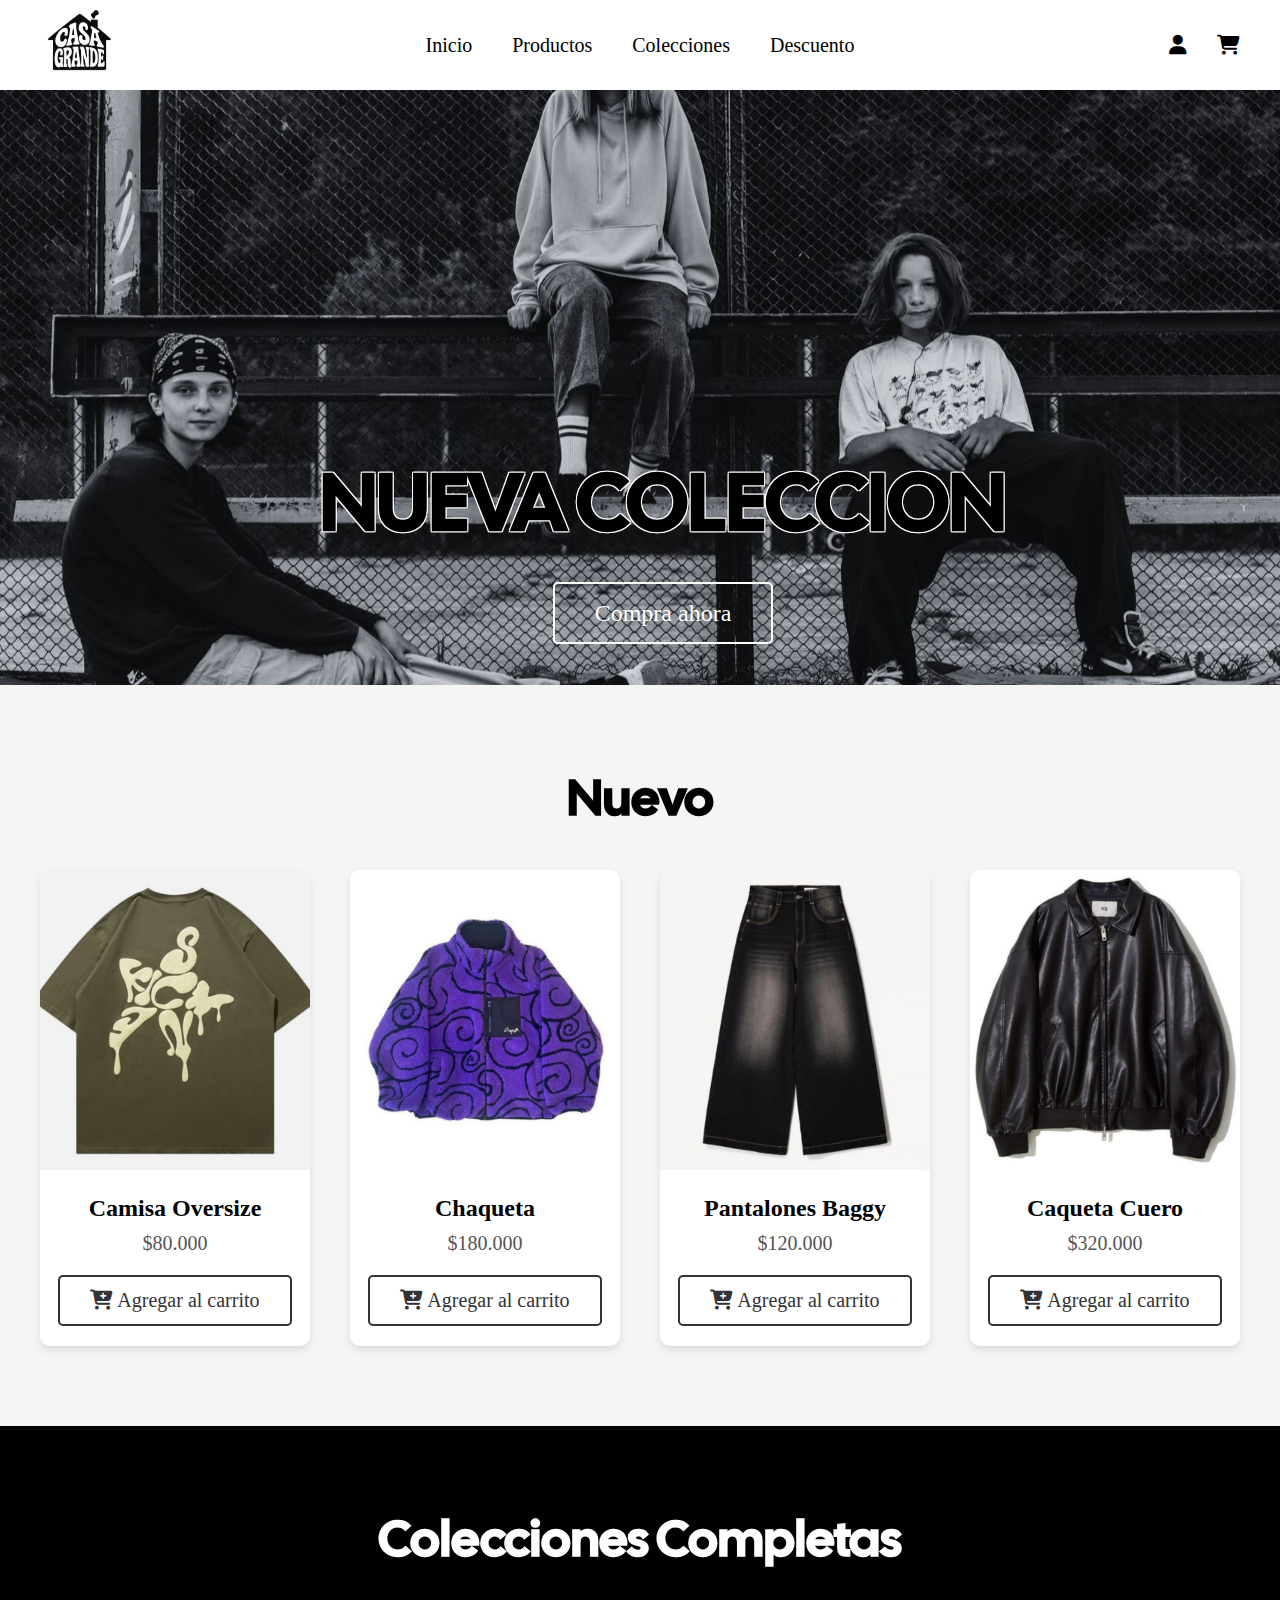
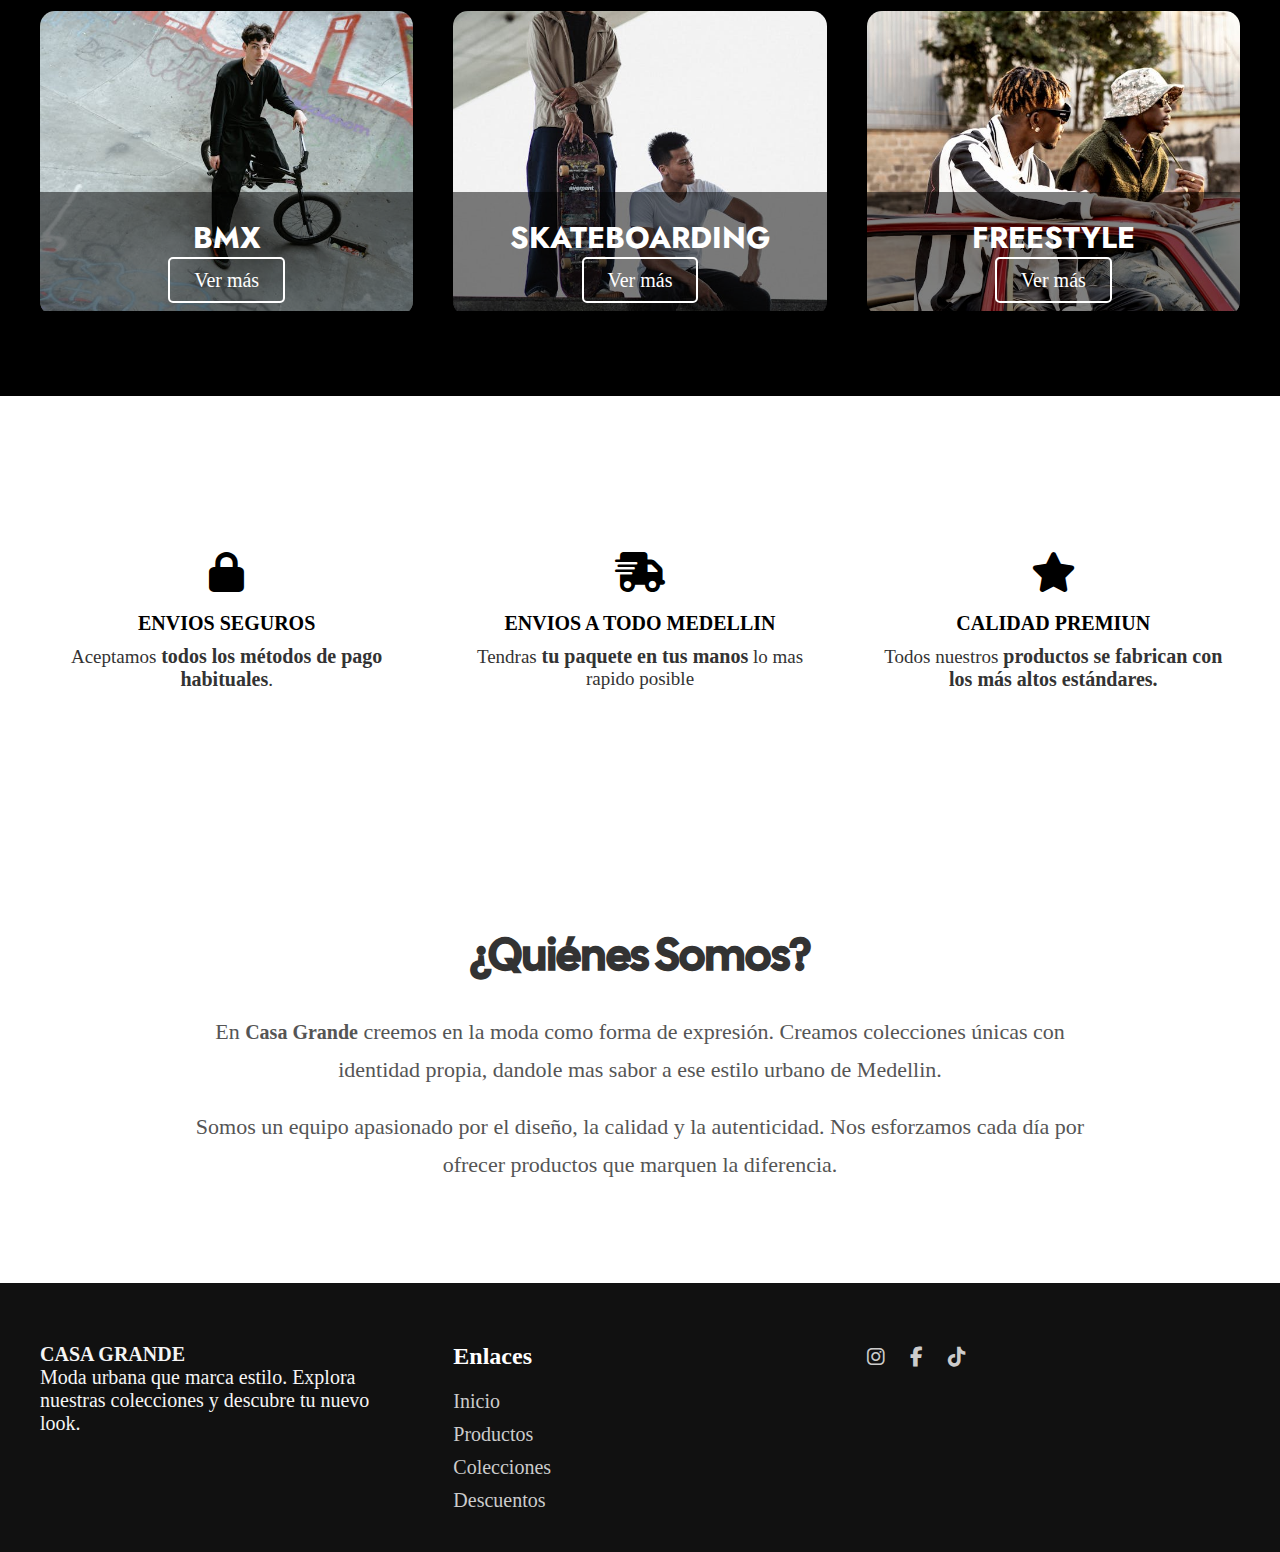
<file: index.html>
<!DOCTYPE html>
<html lang="en">
<head>
    <meta charset="UTF-8">
    <meta name="viewport" content="width=device-width, initial-scale=1.0">
    <title>CasaGrande</title>

    <!-- LINKS -->
    <link rel="stylesheet" href="css/style.css">

    <link rel="preconnect" href="https://fonts.googleapis.com">
    <link rel="preconnect" href="https://fonts.gstatic.com" crossorigin>
    <link href="https://fonts.googleapis.com/css2?family=Jost:ital,wght@0,100..900;1,100..900&display=swap" rel="stylesheet">

    <link rel="preconnect" href="https://fonts.googleapis.com">
<link rel="preconnect" href="https://fonts.gstatic.com" crossorigin>
<link href="https://fonts.googleapis.com/css2?family=Cal+Sans&family=Jost:ital,wght@0,100..900;1,100..900&family=Lobster&family=Montserrat:ital,wght@0,100..900;1,100..900&family=Roboto:ital,wght@0,100..900;1,100..900&family=Teko:wght@300..700&display=swap" rel="stylesheet">

    <link rel="stylesheet" href="https://cdnjs.cloudflare.com/ajax/libs/font-awesome/6.7.2/css/all.min.css" integrity="sha512-Evv84Mr4kqVGRNSgIGL/F/aIDqQb7xQ2vcrdIwxfjThSH8CSR7PBEakCr51Ck+w+/U6swU2Im1vVX0SVk9ABhg==" crossorigin="anonymous" referrerpolicy="no-referrer" />

    <link rel="stylesheet"
    href="https://cdn.jsdelivr.net/npm/boxicons@latest/css/boxicons.min.css">

    <link href="https://cdn.jsdelivr.net/npm/bootstrap@5.3.6/dist/css/bootstrap.min.css" rel="stylesheet" integrity="sha384-4Q6Gf2aSP4eDXB8Miphtr37CMZZQ5oXLH2yaXMJ2w8e2ZtHTl7GptT4jmndRuHDT" crossorigin="anonymous">

    <link rel="stylesheet" href="https://cdnjs.cloudflare.com/ajax/libs/font-awesome/6.7.2/css/all.min.css">

<script src="https://cdn.jsdelivr.net/npm/bootstrap@5.3.6/dist/js/bootstrap.bundle.min.js" integrity="sha384-j1CDi7MgGQ12Z7Qab0qlWQ/Qqz24Gc6BM0thvEMVjHnfYGF0rmFCozFSxQBxwHKO" crossorigin="anonymous"></script>

</head>
<body>
    <!-- NAVBAR -->
    <header class="main-header">
        <div class="logo"><img src="img/CasaGrande-removebg-preview.png" alt=""></div>
        <nav class="menu" id="nav">
            <ul class="nav-links">
                <li><a href="index.html">Inicio</a></li>
                <li><a href="html/productos.html">Productos</a></li>
                <li><a href="html/colecciones.html">Colecciones</a></li>
                <li><a href="html/descuentos.html">Descuento</a></li>
            </ul>
        </nav>
        <div class="icons">
            <i class="fas fa-user"></i>
            <i class="fas fa-shopping-cart"></i>
            </div>
    </header>
    <main>
        <section>
<!-- HERO -->
        <div class="banner">
            <img src="img/banner.jpg" alt="">
        </div>
        <div class="banner-text">
            <h1>NUEVA COLECCION</h1>
            <br>
            <br>
            <a href="html/productos.html" class="banner-btn">Compra ahora</a>
        </div>
        </section>
<!-- PRODUCTOS -->
        <section class="products">
            <h2>Nuevo</h2>
            <div class="product-grid">
            <div class="product-card">
                <img src="img/ropa.img/Camisa.png" alt="Producto 1">
                    <h3>Camisa Oversize</h3>
                    <p>$80.000</p>
                    <a href="#" class="add-to-cart"><i class="fas fa-cart-plus"></i> Agregar al carrito</a>
            </div>
            <div class="product-card">
                    <img src="img/ropa.img/Chaqueta.png" alt="Producto 2">
                    <h3>Chaqueta</h3>
                    <p>$180.000</p>
                    <a href="#" class="add-to-cart"><i class="fas fa-cart-plus"></i> Agregar al carrito</a>
            </div>
            <div class="product-card">
                    <img src="img/ropa.img/Baggy.png" alt="Producto 3">
                    <h3>Pantalones Baggy</h3>
                    <p>$120.000</p>
                    <a href="#" class="add-to-cart"><i class="fas fa-cart-plus"></i> Agregar al carrito</a>
            </div>
            <div class="product-card">
                    <img src="img/ropa.img/Cuero.png" alt="Producto 4">
                    <h3>Caqueta Cuero</h3>
                    <p>$320.000</p>
                    <a href="#" class="add-to-cart"><i class="fas fa-cart-plus"></i> Agregar al carrito</a>
            </div>
            </div>
<!-- COLECCIONES -->
        </section>
        <section class="collections">
    <h2>Colecciones Completas</h2>
    <div class="collections-grid">
        <div class="collection-card">
            <img src="img/colecciones/pexels-tima-miroshnichenko-7936342.jpg" alt="Colección Bmx">
            <div class="collection-info">
                <h3>BMX</h3>
                <a href="#" class="collection-btn">Ver más</a>
            </div>
        </div>
        <div class="collection-card">
            <img src="img/colecciones/pexels-allan-mas-5369000.jpg" alt="Colección skateboarding">
            <div class="collection-info">
                <h3>SKATEBOARDING</h3>
                <a href="#" class="collection-btn">Ver más</a>
            </div>
        </div>
        <div class="collection-card">
            <img src="img/colecciones/pexels-haybeethephotographer-16013679.jpg" alt="Colección Freestyle">
            <div class="collection-info">
                <h3>FREESTYLE</h3>
                <a href="#" class="collection-btn">Ver más</a>
            </div>
        </div>
    </div>
    <!-- INFORMACION -->
        </section>
        <section class="info-cuadros">
            <div class="info-box">
                <i class="fa-solid fa-lock" style="color: #000000;"></i>
                <h3>ENVIOS SEGUROS</h3>
                <p>Aceptamos <b>todos los métodos de pago habituales</b>.</p>
            </div>
            <div class="info-box">
                <i class="fa-solid fa-truck-fast" style="color: #000000;"></i>
                <h3>ENVIOS A TODO MEDELLIN</h3>
                <p>Tendras <b>tu paquete en tus manos</b> lo mas rapido posible</p>
            </div>
            <div class="info-box">
                <i class="fa-solid fa-star" style="color: #000000;"></i>
                <h3>CALIDAD PREMIUN</h3>
                <p>Todos nuestros <b>productos se fabrican con los más altos estándares.</b></p>
            </div>
        </section>
        <section class="quienes-somos">
    <div class="container">
        <h2>¿Quiénes Somos?</h2>
        <p>
            En <b>Casa Grande</b> creemos en la moda como forma de expresión. 
            Creamos colecciones únicas con identidad propia, dandole mas sabor a ese estilo urbano de Medellin.
        </p>
        <p>
            Somos un equipo apasionado por el diseño, la calidad y la autenticidad. 
            Nos esforzamos cada día por ofrecer productos que marquen la diferencia.
        </p>
    </div>
</section>
    </main>
    <!-- FOOTER -->
    <footer class="main-footer">
        <div class="footer-container">
            <div class="footer-section">
                <h3>CASA GRANDE</h3>
                <p>Moda urbana que marca estilo. Explora nuestras colecciones y descubre tu nuevo look.</p>
            </div>
            <div class="footer-section">
                <h4>Enlaces</h4>
                    <ul>
                        <li><a href="index.html">Inicio</a></li>
                        <li><a href="html/productos.html">Productos</a></li>
                        <li><a href="html/colecciones.html">Colecciones</a></li>
                        <li><a href="html/descuentos.html">Descuentos</a></li>
                    </ul>
            </div>
            <div class="footer-section">
                <div class="social-icons">
                    <a href="#"><i class="fab fa-instagram"></i></a>
                    <a href="#"><i class="fab fa-facebook-f"></i></a>
                    <a href="#"><i class="fab fa-tiktok"></i></a>
                </div>
            </div>
        </div>
    </footer>
</body>

</html>
</file>
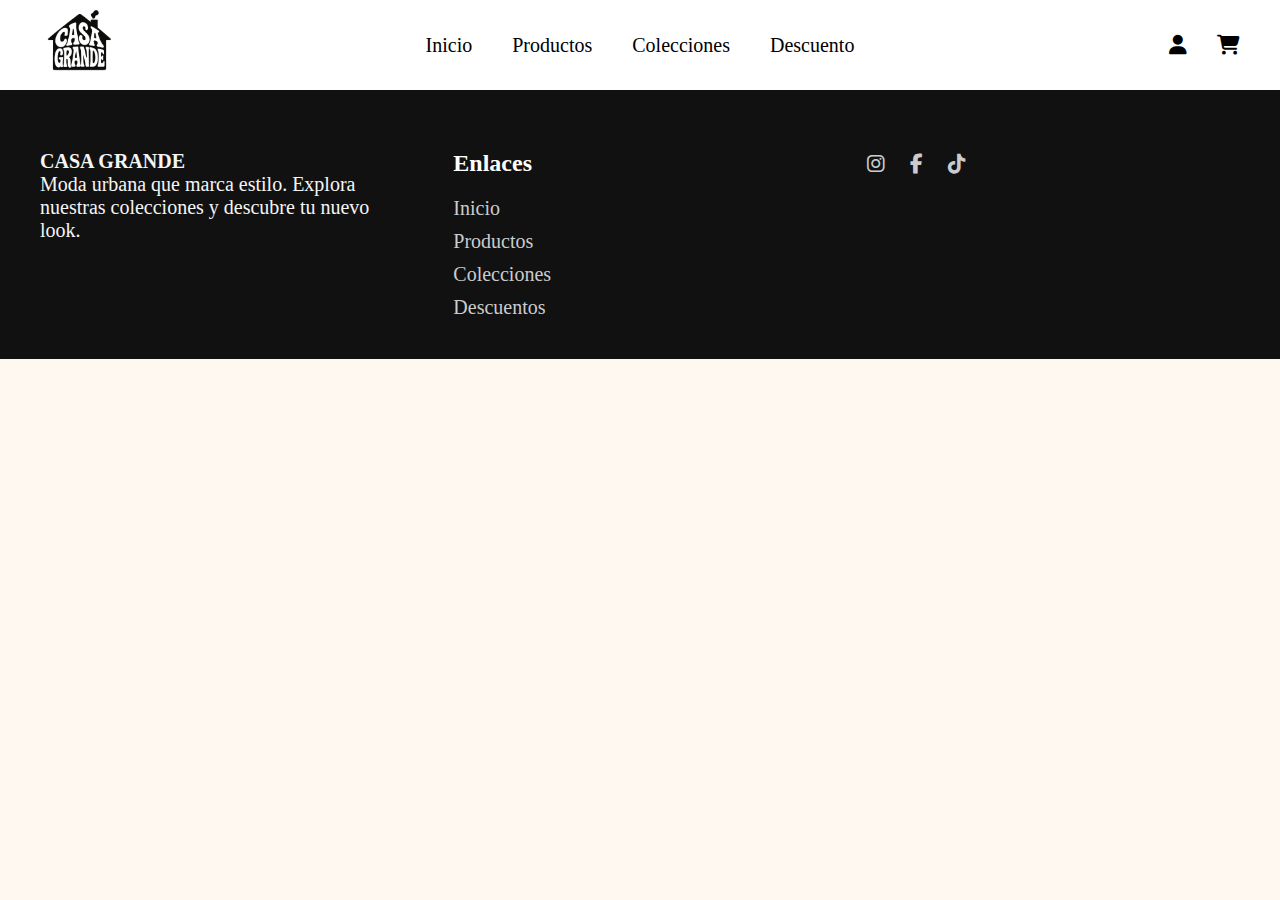
<file: html/descuentos.html>
<!DOCTYPE html>
<html lang="en">
<head>
    <meta charset="UTF-8">
    <meta name="viewport" content="width=device-width, initial-scale=1.0">
    <title>Plus.proyect</title>

    <link rel="stylesheet" href="/css/des.css">

    <link rel="preconnect" href="https://fonts.googleapis.com">
    <link rel="preconnect" href="https://fonts.gstatic.com" crossorigin>
    <link href="https://fonts.googleapis.com/css2?family=Jost:ital,wght@0,100..900;1,100..900&display=swap" rel="stylesheet">

    <link rel="preconnect" href="https://fonts.googleapis.com">
<link rel="preconnect" href="https://fonts.gstatic.com" crossorigin>
<link href="https://fonts.googleapis.com/css2?family=Cal+Sans&family=Jost:ital,wght@0,100..900;1,100..900&family=Lobster&family=Montserrat:ital,wght@0,100..900;1,100..900&family=Roboto:ital,wght@0,100..900;1,100..900&family=Teko:wght@300..700&display=swap" rel="stylesheet">

    <link rel="stylesheet" href="https://cdnjs.cloudflare.com/ajax/libs/font-awesome/6.7.2/css/all.min.css" integrity="sha512-Evv84Mr4kqVGRNSgIGL/F/aIDqQb7xQ2vcrdIwxfjThSH8CSR7PBEakCr51Ck+w+/U6swU2Im1vVX0SVk9ABhg==" crossorigin="anonymous" referrerpolicy="no-referrer" />

    <link rel="stylesheet"
    href="https://cdn.jsdelivr.net/npm/boxicons@latest/css/boxicons.min.css">

    <link href="https://cdn.jsdelivr.net/npm/bootstrap@5.3.6/dist/css/bootstrap.min.css" rel="stylesheet" integrity="sha384-4Q6Gf2aSP4eDXB8Miphtr37CMZZQ5oXLH2yaXMJ2w8e2ZtHTl7GptT4jmndRuHDT" crossorigin="anonymous">
<script src="https://cdn.jsdelivr.net/npm/bootstrap@5.3.6/dist/js/bootstrap.bundle.min.js" integrity="sha384-j1CDi7MgGQ12Z7Qab0qlWQ/Qqz24Gc6BM0thvEMVjHnfYGF0rmFCozFSxQBxwHKO" crossorigin="anonymous"></script>

</head>
<body>
    <header class="main-header">
        <div class="logo"><img src="/img/CasaGrande-removebg-preview.png" alt=""></div>
        <nav class="menu" id="nav">
            <ul class="nav-links">
                <li><a href="/index.html">Inicio</a></li>
                <li><a href="productos.html">Productos</a></li>
                <li><a href="colecciones.html">Colecciones</a></li>
                <li><a href="descuentos.html">Descuento</a></li>
            </ul>
        </nav>
        <div class="icons">
            <i class="fas fa-user"></i>
            <i class="fas fa-shopping-cart"></i>
            </div>
    </header>
    <main>
        
    </main>
        <footer class="main-footer">
        <div class="footer-container">
            <div class="footer-section">
                <h3>CASA GRANDE</h3>
                <p>Moda urbana que marca estilo. Explora nuestras colecciones y descubre tu nuevo look.</p>
            </div>
            <div class="footer-section">
                <h4>Enlaces</h4>
                    <ul>
                        <li><a href="index.html">Inicio</a></li>
                        <li><a href="html/productos.html">Productos</a></li>
                        <li><a href="html/colecciones.html">Colecciones</a></li>
                        <li><a href="html/descuentos.html">Descuentos</a></li>
                    </ul>
            </div>
            <div class="footer-section">
                <div class="social-icons">
                    <a href="#"><i class="fab fa-instagram"></i></a>
                    <a href="#"><i class="fab fa-facebook-f"></i></a>
                    <a href="#"><i class="fab fa-tiktok"></i></a>
                </div>
            </div>
        </div>
    </footer>
</body>

</html>
</file>
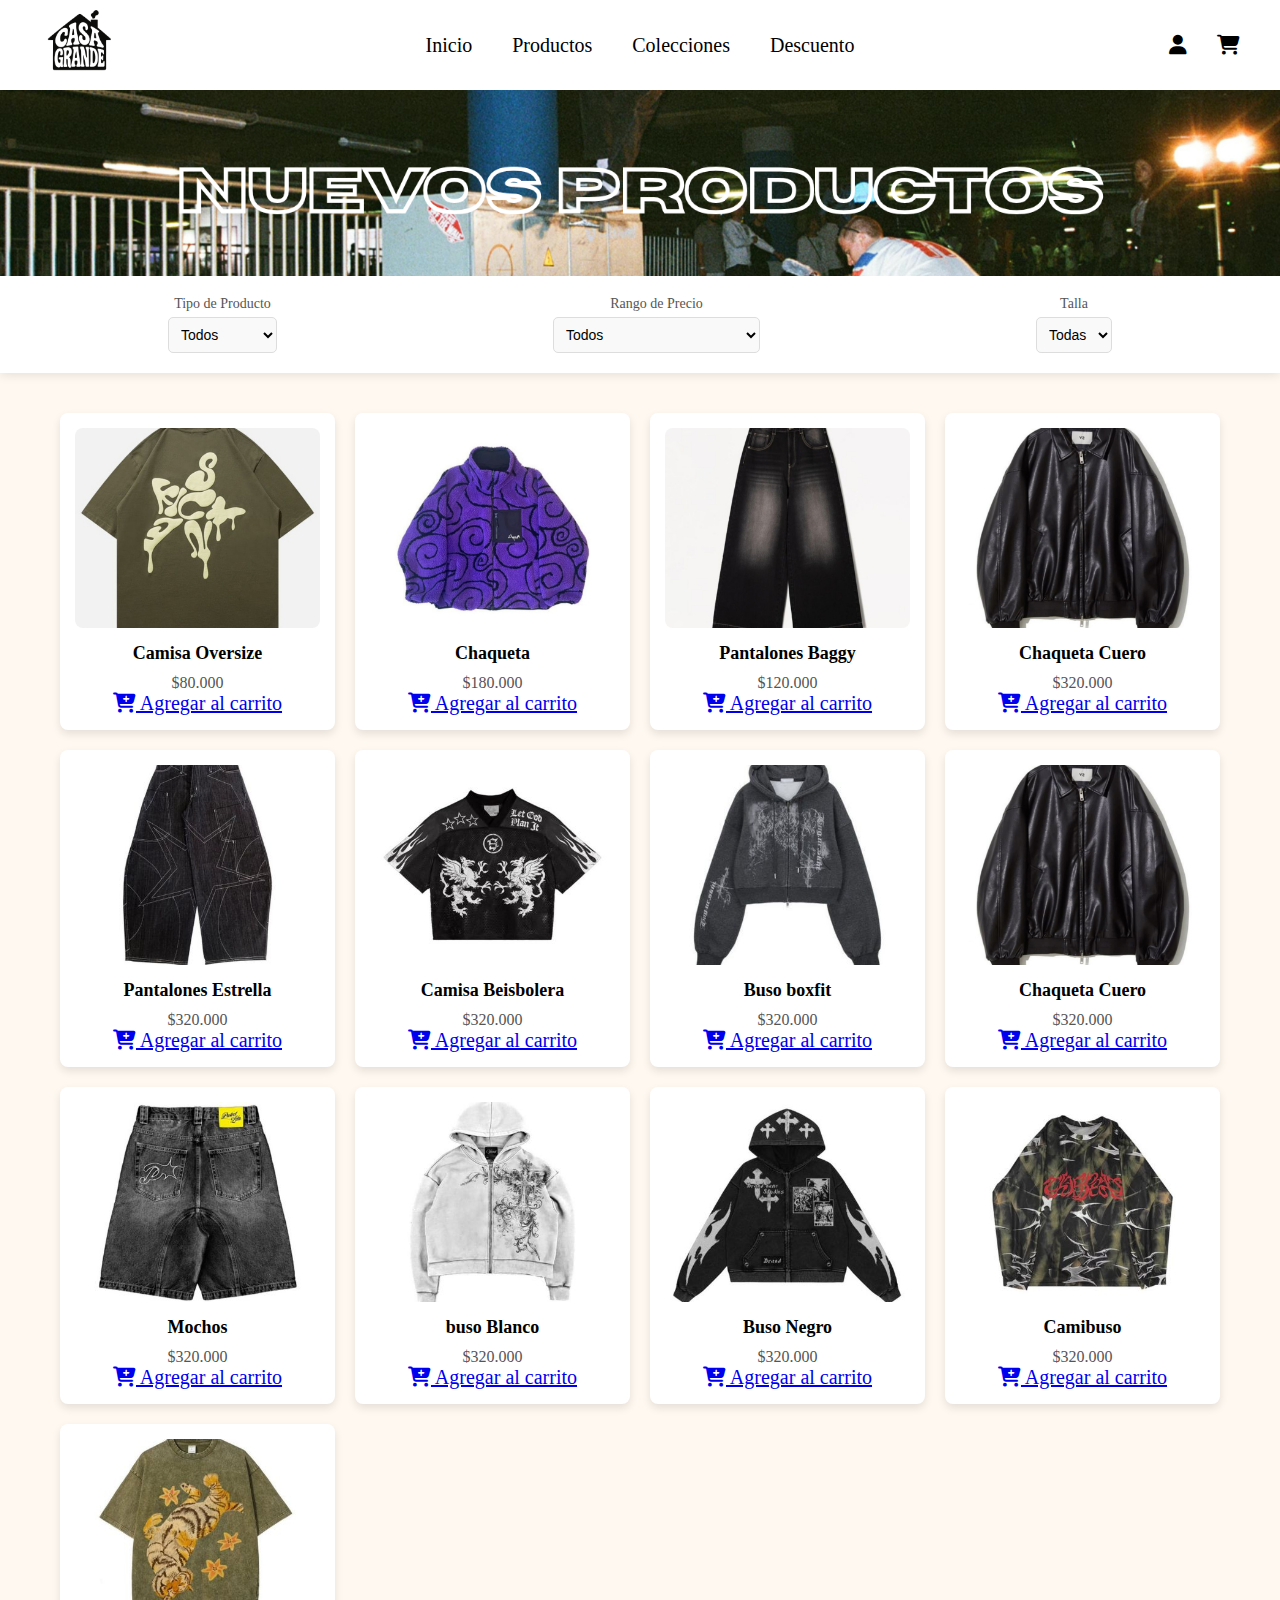
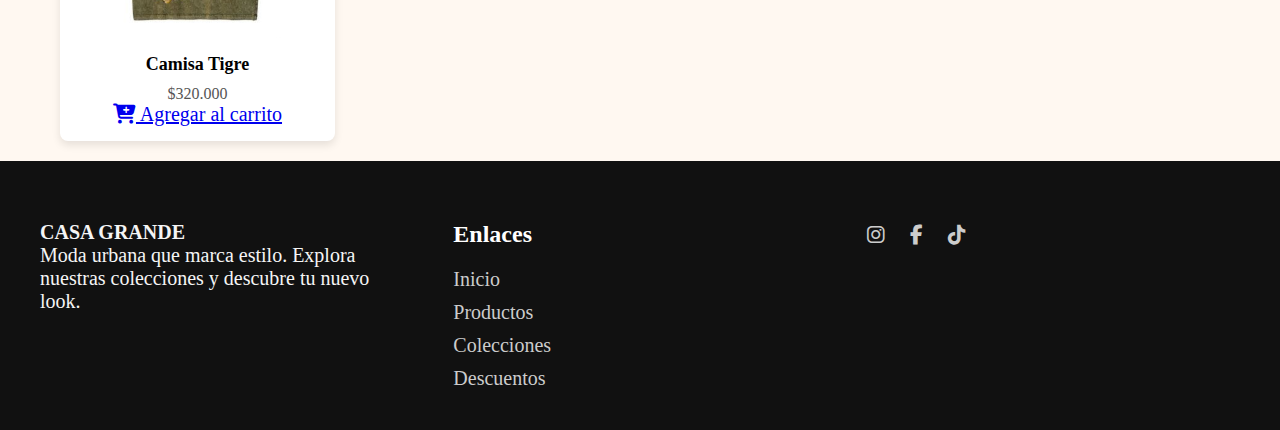
<file: html/productos.html>
<!DOCTYPE html>
<html lang="en">
<head>
    <meta charset="UTF-8">
    <meta name="viewport" content="width=device-width, initial-scale=1.0">
    <title>Plus.proyect</title>

    <link rel="stylesheet" href="/css/pro.css">

    <link rel="preconnect" href="https://fonts.googleapis.com">
    <link rel="preconnect" href="https://fonts.gstatic.com" crossorigin>
    <link href="https://fonts.googleapis.com/css2?family=Jost:ital,wght@0,100..900;1,100..900&display=swap" rel="stylesheet">

    <link rel="preconnect" href="https://fonts.googleapis.com">
<link rel="preconnect" href="https://fonts.gstatic.com" crossorigin>
<link href="https://fonts.googleapis.com/css2?family=Cal+Sans&family=Jost:ital,wght@0,100..900;1,100..900&family=Lobster&family=Montserrat:ital,wght@0,100..900;1,100..900&family=Roboto:ital,wght@0,100..900;1,100..900&family=Teko:wght@300..700&display=swap" rel="stylesheet">

    <link rel="stylesheet" href="https://cdnjs.cloudflare.com/ajax/libs/font-awesome/6.7.2/css/all.min.css" integrity="sha512-Evv84Mr4kqVGRNSgIGL/F/aIDqQb7xQ2vcrdIwxfjThSH8CSR7PBEakCr51Ck+w+/U6swU2Im1vVX0SVk9ABhg==" crossorigin="anonymous" referrerpolicy="no-referrer" />

    <link rel="stylesheet"
    href="https://cdn.jsdelivr.net/npm/boxicons@latest/css/boxicons.min.css">

    <link href="https://cdn.jsdelivr.net/npm/bootstrap@5.3.6/dist/css/bootstrap.min.css" rel="stylesheet" integrity="sha384-4Q6Gf2aSP4eDXB8Miphtr37CMZZQ5oXLH2yaXMJ2w8e2ZtHTl7GptT4jmndRuHDT" crossorigin="anonymous">
<script src="https://cdn.jsdelivr.net/npm/bootstrap@5.3.6/dist/js/bootstrap.bundle.min.js" integrity="sha384-j1CDi7MgGQ12Z7Qab0qlWQ/Qqz24Gc6BM0thvEMVjHnfYGF0rmFCozFSxQBxwHKO" crossorigin="anonymous"></script>

</head>
<body>
    <header class="main-header">
        <div class="logo"><img src="/img/CasaGrande-removebg-preview.png" alt=""></div>
        <nav class="menu" id="nav">
            <ul class="nav-links">
                <li><a href="/index.html">Inicio</a></li>
                <li><a href="productos.html">Productos</a></li>
                <li><a href="colecciones.html">Colecciones</a></li>
                <li><a href="descuentos.html">Descuento</a></li>
            </ul>
        </nav>
        <div class="icons">
            <i class="fas fa-user"></i>
            <i class="fas fa-shopping-cart"></i>
            </div>
    </header>
    <main>
        <div class="banner"><img src="/img/Banner2 (2).png" alt=""></div>
    <div class="filters-container">
        <div class="filters">
            <div class="filter">
                <label for="filtro-tipo">Tipo de Producto</label>
                <select id="filtro-tipo">
                    <option value="">Todos</option>
                    <option value="Camisas">Camisas</option>
                    <option value="Chaquetas">Chaquetas</option>
                    <option value="Pantalones">Pantalones</option>
                    <option value="Camisillas">Camisillas</option>
                </select>
            </div>

            <div class="filter">
                <label for="filtro-precio">Rango de Precio</label>
                <select id="filtro-precio">
                    <option value="">Todos</option>
                    <option value="menos-100000">Menos de $100,000</option>
                    <option value="100000-200000">Entre $100,000 y $200,000</option>
                    <option value="mas-200000">Más de $200,000</option>
                </select>
            </div>

            <div class="filter">
                <label for="filtro-talla">Talla</label>
                <select id="filtro-talla">
                    <option value="">Todas</option>
                    <option value="M">M</option>
                    <option value="L">L</option>
                    <option value="XL">XL</option>
                </select>
            </div>
        </div>
    </div>

<section class="all-products">
    <div class="product-grid">
        <div class="product-card" data-tipo="Camisas" data-precio="80000" data-talla="M">
            <img src="/img/ropa.img/Camisa.png" alt="Producto 1">
            <h3>Camisa Oversize</h3>
            <p>$80.000</p>
            <a href="#" class="add-to-cart"><i class="fas fa-cart-plus"></i> Agregar al carrito</a>
        </div>

        <div class="product-card" data-tipo="Chaquetas" data-precio="180000" data-talla="L">
            <img src="/img/ropa.img/Chaqueta.png" alt="Producto 2">
            <h3>Chaqueta</h3>
            <p>$180.000</p>
        <a href="#" class="add-to-cart"><i class="fas fa-cart-plus"></i> Agregar al carrito</a>
        </div>

        <div class="product-card" data-tipo="Pantalones" data-precio="120000" data-talla="S">
            <img src="/img/ropa.img/Baggy.png" alt="Producto 3">
            <h3>Pantalones Baggy</h3>
            <p>$120.000</p>
            <a href="#" class="add-to-cart"><i class="fas fa-cart-plus"></i> Agregar al carrito</a>
        </div>

        <div class="product-card" data-tipo="Chaquetas" data-precio="320000" data-talla="XL">
            <img src="/img/ropa.img/Cuero.png" alt="Producto 4">
            <h3>Chaqueta Cuero</h3>
            <p>$320.000</p>
            <a href="#" class="add-to-cart"><i class="fas fa-cart-plus"></i> Agregar al carrito</a>
        </div>

        <div class="product-card" data-tipo="Pantalones" data-precio="320000" data-talla="XL">
            <img src="/img/ropa.img/1.jpg" alt="Producto 4">
            <h3>Pantalones Estrella</h3>
            <p>$320.000</p>
            <a href="#" class="add-to-cart"><i class="fas fa-cart-plus"></i> Agregar al carrito</a>
        </div>

        <div class="product-card" data-tipo="Camisas" data-precio="320000" data-talla="XL">
            <img src="/img/ropa.img/4.jpg" alt="Producto 4">
            <h3>Camisa Beisbolera</h3>
            <p>$320.000</p>
            <a href="#" class="add-to-cart"><i class="fas fa-cart-plus"></i> Agregar al carrito</a>
        </div>

        <div class="product-card" data-tipo="Chaquetas" data-precio="320000" data-talla="XL">
            <img src="/img/ropa.img/9.jpg" alt="Producto 4">
            <h3>Buso boxfit</h3>
            <p>$320.000</p>
            <a href="#" class="add-to-cart"><i class="fas fa-cart-plus"></i> Agregar al carrito</a>
        </div>

        <div class="product-card" data-tipo="Camisillas" data-precio="320000" data-talla="XL">
            <img src="/img/ropa.img/Cuero.png" alt="Producto 4">
            <h3>Chaqueta Cuero</h3>
            <p>$320.000</p>
            <a href="#" class="add-to-cart"><i class="fas fa-cart-plus"></i> Agregar al carrito</a>
        </div>

        <div class="product-card" data-tipo="Pantalones" data-precio="320000" data-talla="XL">
            <img src="/img/ropa.img/2.jpg" alt="Producto 4">
            <h3>Mochos</h3>
            <p>$320.000</p>
            <a href="#" class="add-to-cart"><i class="fas fa-cart-plus"></i> Agregar al carrito</a>
        </div>

        <div class="product-card" data-tipo="Chaquetas" data-precio="320000" data-talla="XL">
            <img src="/img/ropa.img/8.jpg" alt="Producto 4">
            <h3>buso Blanco</h3>
            <p>$320.000</p>
            <a href="#" class="add-to-cart"><i class="fas fa-cart-plus"></i> Agregar al carrito</a>
        </div>

        <div class="product-card" data-tipo="Chaquetas" data-precio="320000" data-talla="XL">
            <img src="/img/ropa.img/3.jpg" alt="Producto 4">
            <h3>Buso Negro</h3>
            <p>$320.000</p>
            <a href="#" class="add-to-cart"><i class="fas fa-cart-plus"></i> Agregar al carrito</a>
        </div>

        <div class="product-card" data-tipo="Camisas" data-precio="320000" data-talla="XL">
            <img src="/img/ropa.img/5.jpg" alt="Producto 4">
            <h3>Camibuso</h3>
            <p>$320.000</p>
            <a href="#" class="add-to-cart"><i class="fas fa-cart-plus"></i> Agregar al carrito</a>
        </div>

        <div class="product-card" data-tipo="Camisas" data-precio="320000" data-talla="XL">
            <img src="/img/ropa.img/7.jpg" alt="Producto 4">
            <h3>Camisa Tigre</h3>
            <p>$320.000</p>
            <a href="#" class="add-to-cart"><i class="fas fa-cart-plus"></i> Agregar al carrito</a>
        </div>
    </div>
</section>
    </main>
        <footer class="main-footer">
        <div class="footer-container">
            <div class="footer-section">
                <h3>CASA GRANDE</h3>
                <p>Moda urbana que marca estilo. Explora nuestras colecciones y descubre tu nuevo look.</p>
            </div>
            <div class="footer-section">
                <h4>Enlaces</h4>
                    <ul>
                        <li><a href="index.html">Inicio</a></li>
                        <li><a href="html/productos.html">Productos</a></li>
                        <li><a href="html/colecciones.html">Colecciones</a></li>
                        <li><a href="html/descuentos.html">Descuentos</a></li>
                    </ul>
            </div>
            <div class="footer-section">
                <div class="social-icons">
                    <a href="#"><i class="fab fa-instagram"></i></a>
                    <a href="#"><i class="fab fa-facebook-f"></i></a>
                    <a href="#"><i class="fab fa-tiktok"></i></a>
                </div>
            </div>
        </div>
    </footer>
    <script src="/js/porductosfiltro.js"></script>
</body>


</html>
</file>
<file: css/style.css>
*{
    margin: 0;
    padding: 0;
    box-sizing: border-box;
    font-family: "Jost" sans-serif;
    font-size: 20px;
}

body{
    background-color: #FFF8F1;
    margin: 0;
    overflow-x: hidden;
}

/* Navbar */
.main-header {
    display: flex;
    align-items: center;
    justify-content: space-between;
    padding: 1.5rem 2rem;
    background-color: white;
    height: 90px;
    position: relative;
}

.logo {
    height: 80px;
    display: flex;
    align-items: center;
}

.logo img {
    height: 100%;
}

.menu {
    position: absolute;
    left: 50%;
    transform: translateX(-50%);
}

.nav-links {
    list-style: none;
    display: flex;
    gap: 2rem;
}

.nav-links li a {
    position: relative;
    text-decoration: none;
    color: black;
    transition: color 0.3s ease;
    padding-bottom: 5px; 
}

.nav-links li a::after {
    content: "";
    position: absolute;
    left: 0;
    bottom: 0;
    height: 2px;
    width: 0;
    background-color: black; 
    transition: width 0.3s ease;
}

.nav-links li a:hover::after {
    width: 100%; 
}

.icons {
    display: flex;
    align-items: center;
    gap: 1.5rem;
    font-size: 1.3rem;
}

.icons i {
    color: black;
    cursor: pointer;
    transition: transform 0.3s ease, color 0.3s ease;
}

.icons i:hover {
    transform: scale(1.2);
    color: #A6D4FA;
}

/*Banner*/
.banner{
    background-size: cover;
    background-position: center;
    position: relative;
    display: flex;
    justify-content: center;
    align-items: center;
    color: white;
    text-align: center;
}

.banner img{
    width: 100%;
    background-size: cover;
    display: block;

}

.banner-text {
    position: absolute;
    top: 50%;
    left: 25%;
    text-align: center;
}

.banner-text h1{
    font-family: "Cal Sans",sans-serif;
    font-size: 4rem;
    color: black;
    text-shadow:
    -1px -1px 0 #fff,
    1px -1px 0 #fff,
    -1px  1px 0 #fff,
    1px  1px 0 #fff;
}

.banner-btn {
    padding: 0.8rem 2rem;
    border: 2px solid white;
    color: white;
    background-color: transparent;
    text-decoration: none;
    font-size: 1.2rem;
    transition: all 0.3s ease;
    border-radius: 5px;
}

.banner-btn:hover {
    background-color: white;
    color: black;
}

/*Productos*/
.products {
    padding: 4rem 2rem;
    background-color: #f5f5f5;
    text-align: center;
}

.products h2 {
    font-family: "Cal Sans",sans-serif;;
    font-size: 2.5rem;
    margin-bottom: 2rem;
}

.product-grid {
    display: grid;
    grid-template-columns: repeat(auto-fit, minmax(250px, 1fr));
    gap: 2rem;
    max-width: 1200px;
    margin: 0 auto;
}

    .product-card {
    background-color: white;
    border-radius: 10px;
    overflow: hidden;
    box-shadow: 0 4px 8px rgba(0,0,0,0.1);
    transition: transform 0.3s ease;
}

.product-card:hover {
    transform: translateY(-5px);
}

.product-card img {
    width: 100%;
    height: 300px;
    object-fit: cover;
}

.product-card h3 {
    font-size: 1.2rem;
    margin: 1rem 0 0.5rem;
}

.product-card p {
    font-size: 1rem;
    color: #555;
}

.add-to-cart {
    display: inline-block;
    margin: 1rem 0;
    padding: 0.6rem 1.5rem;
    background-color: transparent;
    color: #333;
    border: 2px solid #333;
    border-radius: 5px;
    text-decoration: none;
    font-weight: 500;
    transition: all 0.3s ease;
}

.add-to-cart:hover {
    background-color: #333;
    color: white;
    transform: scale(1.05);
}

/* Colecciones */

.collections {
    padding: 4rem 2rem;
    background-color: black;
    text-align: center;
}

.collections h2 {
    font-family: "Cal Sans", sans-serif;
    font-size: 2.5rem;
    margin-bottom: 2rem;
    color: white;
}

.collections-grid {
    display: grid;
    grid-template-columns: repeat(auto-fit, minmax(280px, 1fr));
    gap: 2rem;
    max-width: 1200px;
    margin: 0 auto;
}

.collection-card {
    position: relative;
    overflow: hidden;
    border-radius: 15px;
    box-shadow: 0 4px 12px rgba(0, 0, 0, 0.1);
}

.collection-card img {
    width: 100%;
    height: 300px;
    object-fit: cover;
    transition: transform 0.4s ease;
}

.collection-card:hover img {
    transform: scale(1.05);
}

.collection-info {
    position: absolute;
    bottom: 0;
    left: 0;
    right: 0;
    background: rgba(0, 0, 0, 0.5);
    color: white;
    padding: 1.2rem;
    text-align: center;
}

.collection-info h3 {
    font-size: 1.5rem;
    margin-bottom: 0.5rem;
    font-family: "Jost", sans-serif;
}

.collection-btn {
    padding: 0.5rem 1.2rem;
    border: 2px solid white;
    color: white;
    background-color: transparent;
    text-decoration: none;
    font-size: 1rem;
    border-radius: 5px;
    transition: all 0.3s ease;
}

.collection-btn:hover {
    background-color: white;
    color: black;
}

/* INFORMACION */

.info-cuadros{
    display: flex;
    justify-content: space-around;
    align-items: center;
    height: 450px;
    gap: 2rem;
    padding: 3rem 2rem;
    background-color: white;
    flex-wrap: wrap;
}

.info-box{
    flex: 1 1 200px;
    max-width: 350px;
    text-align: center;
    color: black;
}

.info-box i{
    font-size: 2rem;
    margin-bottom: 1rem;
    color: black;
}

.info-box h3 {
    font-size: 1rem;
    font-weight: 700;
    margin-bottom: 0.5rem;
}


.info-box p {
    font-size: 0.95rem;
    color: #333;
}


/* Quienes somos */
.quienes-somos {
    background-color: white;
    padding: 4rem 2rem;
    text-align: center;
}

.quienes-somos .container {
    max-width: 900px;
    margin: 0 auto;
}

.quienes-somos h2 {
    font-family: 'Cal Sans', sans-serif;
    font-size: 2.2rem;
    margin-bottom: 1.5rem;
    color: #333;
}

.quienes-somos p {
    font-size: 1.1rem;
    line-height: 1.7;
    color: #555;
    margin-bottom: 1rem;
}

/* FOOTER */

.main-footer {
    background-color: #111;
    color: #f5f5f5;
    padding: 3rem 2rem 1.5rem;
    font-size: 0.95rem;
}

.footer-container {
    display: flex;
    justify-content: space-between;
    flex-wrap: wrap;
    max-width: 1200px;
    margin: 0 auto;
    gap: 2rem;
}

.footer-section {
    flex: 1 1 250px;
}

.footer-section h4 {
    font-size: 1.2rem;
    margin-bottom: 1rem;
    color: #fff;
}

.footer-section p,
.footer-section ul,
.footer-section li {
    margin: 0;
    padding: 0;
    list-style: none;
}

.footer-section ul li {
    margin-bottom: 0.5rem;
}

.footer-section ul li a {
    color: #ccc;
    text-decoration: none;
    transition: color 0.3s;
}

.footer-section ul li a:hover {
    color: #fff;
}

.social-icons a {
    display: inline-block;
    margin-right: 1rem;
    font-size: 1.2rem;
    color: #ccc;
    transition: color 0.3s ease;
}

.social-icons a:hover {
    color: #fff;
}
</file>
<file: css/des.css>
*{
    margin: 0;
    padding: 0;
    box-sizing: border-box;
    font-family: "Jost" sans-serif;
    font-size: 20px;
}

body{
    background-color: #FFF8F1;
    margin: 0;
    overflow-x: hidden;
}

/* Navbar */
.main-header {
    display: flex;
    align-items: center;
    justify-content: space-between;
    padding: 1.5rem 2rem;
    background-color: white;
    height: 90px;
    position: relative;
}

.logo {
    height: 80px;
    display: flex;
    align-items: center;
}

.logo img {
    height: 100%;
}

.menu {
    position: absolute;
    left: 50%;
    transform: translateX(-50%);
}

.nav-links {
    list-style: none;
    display: flex;
    gap: 2rem;
}

.nav-links li a {
    position: relative;
    text-decoration: none;
    color: black;
    transition: color 0.3s ease;
    padding-bottom: 5px; 
}

.nav-links li a::after {
    content: "";
    position: absolute;
    left: 0;
    bottom: 0;
    height: 2px;
    width: 0;
    background-color: black; 
    transition: width 0.3s ease;
}

.nav-links li a:hover::after {
    width: 100%; 
}

.icons {
    display: flex;
    align-items: center;
    gap: 1.5rem;
    font-size: 1.3rem;
}

.icons i {
    color: black;
    cursor: pointer;
    transition: transform 0.3s ease, color 0.3s ease;
}

.icons i:hover {
    transform: scale(1.2);
    color: #A6D4FA;
}

/* FOOTER */

.main-footer {
    background-color: #111;
    color: #f5f5f5;
    padding: 3rem 2rem 1.5rem;
    font-size: 0.95rem;
}

.footer-container {
    display: flex;
    justify-content: space-between;
    flex-wrap: wrap;
    max-width: 1200px;
    margin: 0 auto;
    gap: 2rem;
}

.footer-section {
    flex: 1 1 250px;
}

.footer-section h4 {
    font-size: 1.2rem;
    margin-bottom: 1rem;
    color: #fff;
}

.footer-section p,
.footer-section ul,
.footer-section li {
    margin: 0;
    padding: 0;
    list-style: none;
}

.footer-section ul li {
    margin-bottom: 0.5rem;
}

.footer-section ul li a {
    color: #ccc;
    text-decoration: none;
    transition: color 0.3s;
}

.footer-section ul li a:hover {
    color: #fff;
}

.social-icons a {
    display: inline-block;
    margin-right: 1rem;
    font-size: 1.2rem;
    color: #ccc;
    transition: color 0.3s ease;
}

.social-icons a:hover {
    color: #fff;
}
</file>
<file: css/pro.css>
*{
    margin: 0;
    padding: 0;
    box-sizing: border-box;
    font-family: "Jost" sans-serif;
    font-size: 20px;
}

body{
    background-color: #FFF8F1;
    margin: 0;
    overflow-x: hidden;
}

/* Navbar */
.main-header {
    display: flex;
    align-items: center;
    justify-content: space-between;
    padding: 1.5rem 2rem;
    background-color: white;
    height: 90px;
    position: relative;
}

.logo {
    height: 80px;
    display: flex;
    align-items: center;
}

.logo img {
    height: 100%;
}

.menu {
    position: absolute;
    left: 50%;
    transform: translateX(-50%);
}

.nav-links {
    list-style: none;
    display: flex;
    gap: 2rem;
}

.nav-links li a {
    position: relative;
    text-decoration: none;
    color: black;
    transition: color 0.3s ease;
    padding-bottom: 5px; 
}

.nav-links li a::after {
    content: "";
    position: absolute;
    left: 0;
    bottom: 0;
    height: 2px;
    width: 0;
    background-color: black; 
    transition: width 0.3s ease;
}

.nav-links li a:hover::after {
    width: 100%; 
}

.icons {
    display: flex;
    align-items: center;
    gap: 1.5rem;
    font-size: 1.3rem;
}

.icons i {
    color: black;
    cursor: pointer;
    transition: transform 0.3s ease, color 0.3s ease;
}

.icons i:hover {
    transform: scale(1.2);
    color: #A6D4FA;
}

.banner{
    background-size: cover;
    background-position: center;
    position: relative;
    display: flex;
    justify-content: center;
    align-items: center;
    color: white;
    text-align: center;
}

.banner img{
    width: 100%;
    background-size: cover;
    display: block;

}

/* Filtrar productos */

.filters-container {
    display: flex;
    justify-content: center;
    padding: 20px;
    background-color: #fff;
    box-shadow: 0 2px 10px rgba(0, 0, 0, 0.1);
    margin-bottom: 20px;
}

.filters {
    display: flex;
    justify-content: space-around;
    width: 100%;
    max-width: 1200px;
    gap: 20px;
}

.filter {
    display: flex;
    flex-direction: column;
    align-items: center;
    gap: 5px;
}

.filter label {
    font-size: 14px;
    color: #555;
}

.filter select {
    padding: 8px;
    font-size: 14px;
    border: 1px solid #ddd;
    border-radius: 5px;
    background-color: #f9f9f9;
    transition: background-color 0.3s ease;
}

.filter select:hover {
    background-color: #e8e8e8;
}

/* El diseño del grid de productos */
.product-grid {
    display: grid;
    grid-template-columns: repeat(auto-fill, minmax(220px, 1fr)); /* Se ajusta automáticamente */
    gap: 20px;
    padding: 20px;
    margin: 0 auto;
    max-width: 1200px;
    transition: grid-template-columns 0.3s ease; /* Suaviza el ajuste */
}

/* Tarjetas de productos */
.product-card {
    background-color: white;
    border-radius: 8px;
    padding: 15px;
    box-shadow: 0 4px 8px rgba(0, 0, 0, 0.1);
    transition: transform 0.3s ease, box-shadow 0.3s ease;
    text-align: center;
    display: flex;
    flex-direction: column;
    justify-content: space-between;
}

.product-card:hover {
    transform: translateY(-5px);
    box-shadow: 0 6px 15px rgba(0, 0, 0, 0.2);
}

.product-card img {
    width: 100%;
    height: 200px;
    object-fit: cover;
    border-radius: 8px;
}

.product-card h3 {
    margin: 10px 0;
    font-size: 18px;
}

.product-card p {
    font-size: 16px;
    color: #555;
}


.product-grid:empty {
    display: flex;
    justify-content: center;
    align-items: center;
    height: 200px; 
}

.product-grid:empty::before {   
    color: #777;
    font-size: 1.5rem;
    text-align: center;
}

.filter select,
.filter label {
    transition: all 0.3s ease;
}

/* FOOTER */

.main-footer {
    background-color: #111;
    color: #f5f5f5;
    padding: 3rem 2rem 1.5rem;
    font-size: 0.95rem;
}

.footer-container {
    display: flex;
    justify-content: space-between;
    flex-wrap: wrap;
    max-width: 1200px;
    margin: 0 auto;
    gap: 2rem;
}

.footer-section {
    flex: 1 1 250px;
}

.footer-section h4 {
    font-size: 1.2rem;
    margin-bottom: 1rem;
    color: #fff;
}

.footer-section p,
.footer-section ul,
.footer-section li {
    margin: 0;
    padding: 0;
    list-style: none;
}

.footer-section ul li {
    margin-bottom: 0.5rem;
}

.footer-section ul li a {
    color: #ccc;
    text-decoration: none;
    transition: color 0.3s;
}

.footer-section ul li a:hover {
    color: #fff;
}

.social-icons a {
    display: inline-block;
    margin-right: 1rem;
    font-size: 1.2rem;
    color: #ccc;
    transition: color 0.3s ease;
}

.social-icons a:hover {
    color: #fff;
}
</file>
